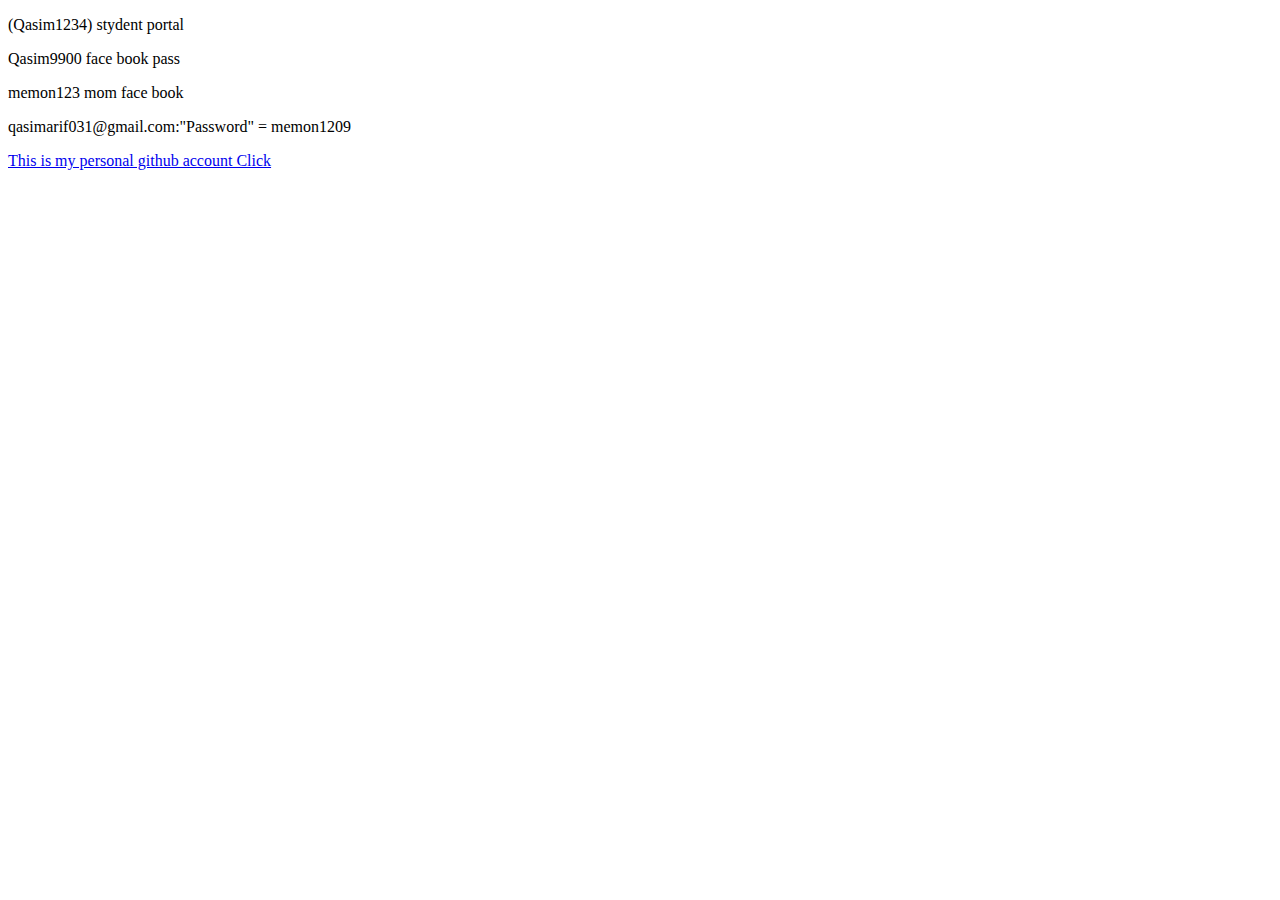
<file: password/index.html>
<!DOCTYPE html>
<html lang="en">
<head>
    <meta charset="UTF-8">
    <meta name="viewport" content="width=device-width, initial-scale=1.0">
    <title>Document</title>
</head>
<body>
    <p>(Qasim1234)  stydent portal</p>
    <p>Qasim9900     face book pass</p>
    <p>memon123 mom face book</p>
    <p>qasimarif031@gmail.com:"Password" = memon1209</p>
    <a href="https://github.com/dashboard" target="_blank">This is my personal github account  Click</a>
</body>
</html>
</file>
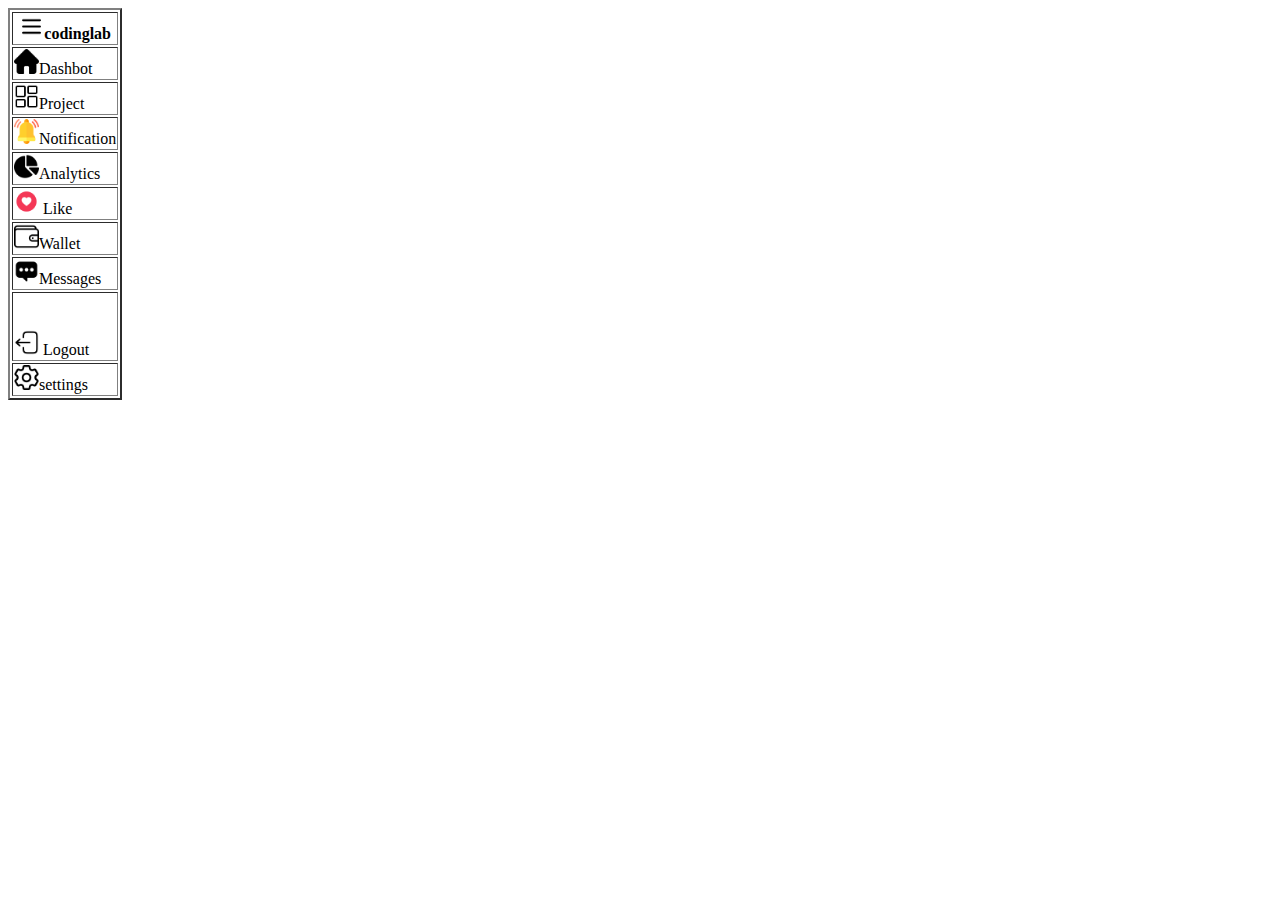
<file: Table/index.html>
<!DOCTYPE html>
<html lang="en">
<head>
    <meta charset="UTF-8">
    <meta name="viewport" content="width=device-width, initial-scale=1.0">
    <title>Assignment</title>
    <link rel="stylesheet" href="style.css">
</head>
<body>
    
    <table border="2">
        <tr>
           <th><img src="New folder/menu.png" alt="" width="25" height="25">codinglab</th>
        </tr>
        <tr>
            <td><img src="New folder/home.png" alt="" width="25" height="25">Dashbot</td>
        </tr>
        <tr>
            <td><img src="New folder/dashboard.png" alt="" width="25" height="25">Project</td>
        </tr>
        <tr>
            <td> <img src="New folder/notification.png" alt=""
           width="25" height="25"     />Notification</td> 
        </tr>
        <tr>
            <td><img src="New folder/pie-chart.png" alt="" width="25" height="25">Analytics</td>
        </tr>
        <tr>
         <td><img src="New folder/thumbs-up.png" alt=""
            width="25" height="25" /> Like</td>
        </tr>
        <tr>
            <td><img src="New folder/wallet (1).png" alt="" width="25" height="25">Wallet</td>
        </tr>
        <tr>
            <td><img src="New folder/chat-bubble.png" alt="" width="25" height="25">Messages</td>
        </tr>
        <tr>
            <td><br><br><img src="New folder/logout.png" alt="" width="25" height="25"> Logout</td>
        </tr>
        <tr>
            <td><img src="New folder/setting.png" alt="" width="25" height="25">settings</td>
        </tr>
    </table>
</body>
</html>

<!-- <img src="" alt=""> -->
</file>
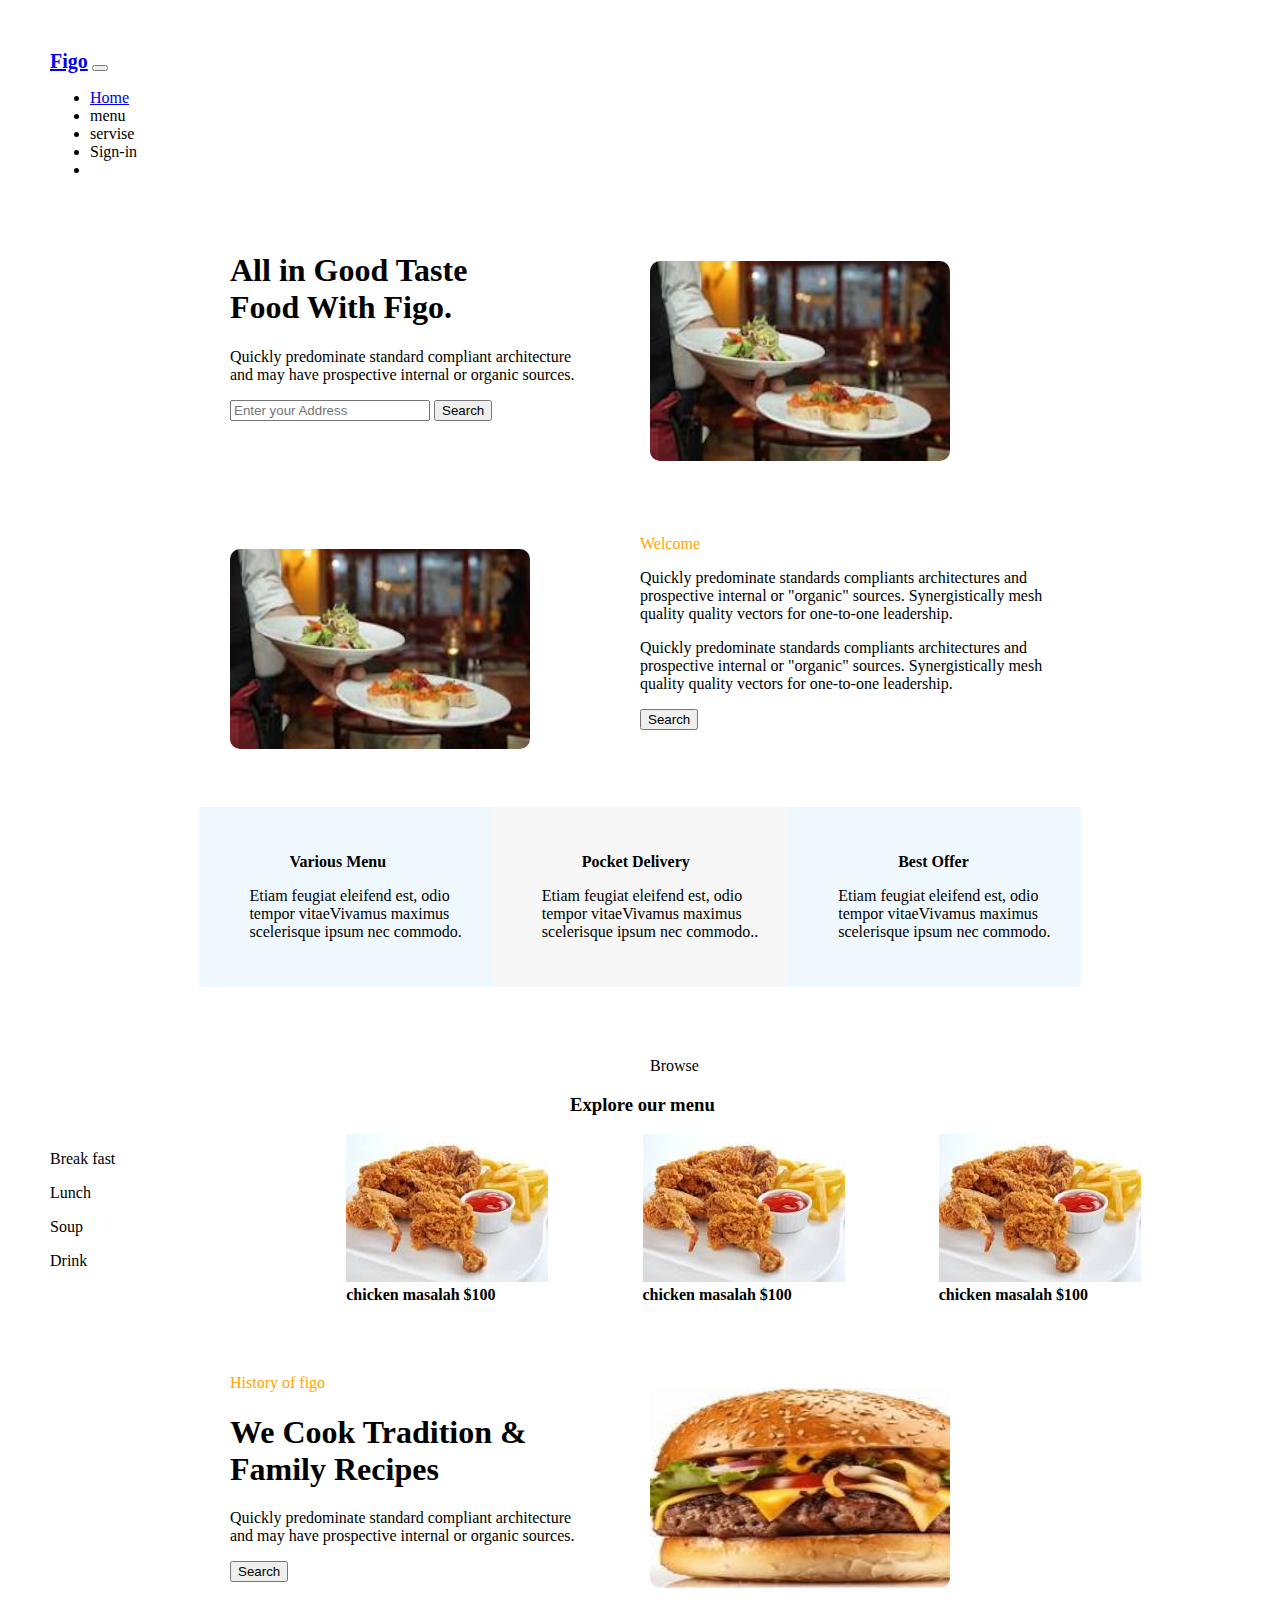
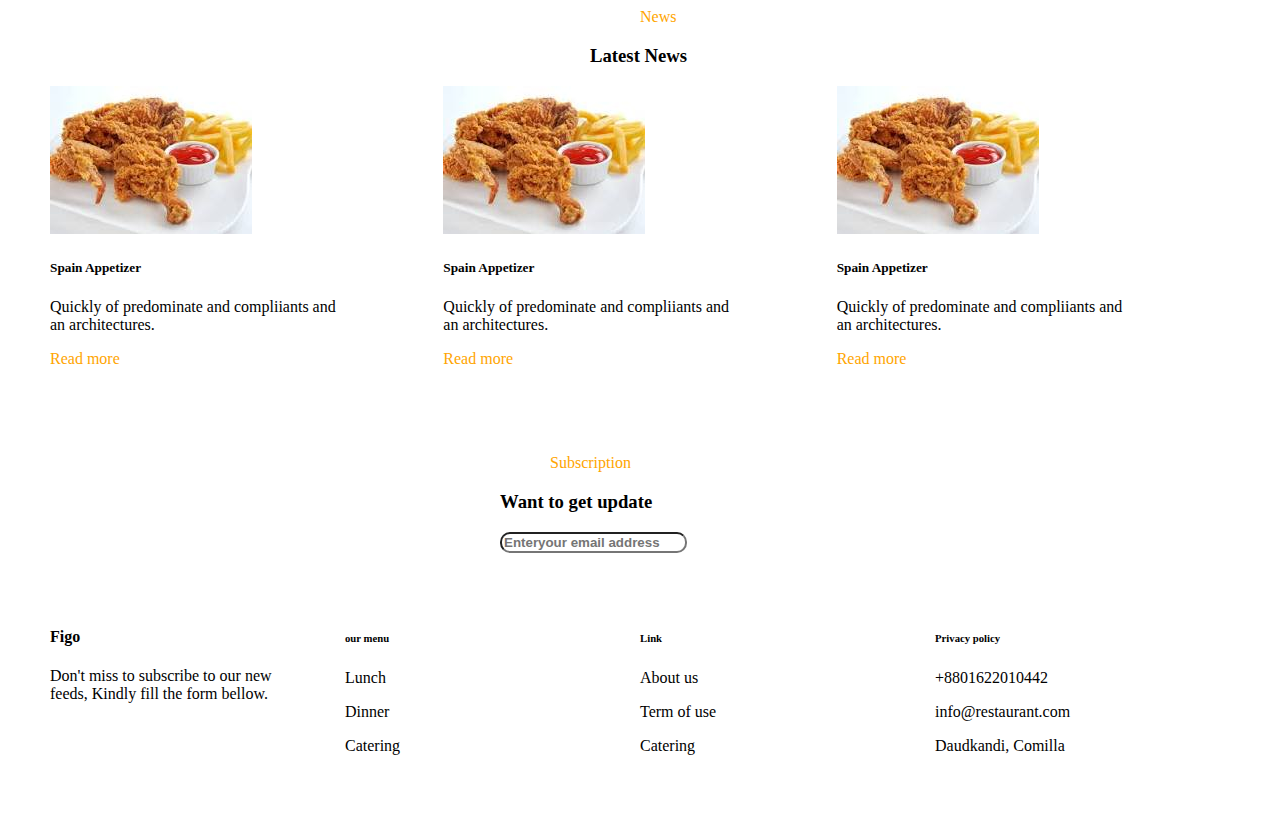
<file: web-dsigning-hakathone/index.html>
<!DOCTYPE html>
<html lang="en">
<head>
    <meta charset="UTF-8">
    <meta name="viewport" content="width=device-width, initial-scale=1.0">
    <title>Document</title>
    <script src="https://cdn.jsdelivr.net/npm/bootstrap@5.3.2/dist/js/bootstrap.bundle.min.js" integrity="sha384-C6RzsynM9kWDrMNeT87bh95OGNyZPhcTNXj1NW7RuBCsyN/o0jlpcV8Qyq46cDfL" crossorigin="anonymous"></script>
    <link href="https://cdn.jsdelivr.net/npm/bootstrap@5.3.2/dist/css/bootstrap.min.css" rel="stylesheet" integrity="sha384-T3c6CoIi6uLrA9TneNEoa7RxnatzjcDSCmG1MXxSR1GAsXEV/Dwwykc2MPK8M2HN" crossorigin="anonymous">
    <link rel="stylesheet" href="https://cdnjs.cloudflare.com/ajax/libs/font-awesome/6.5.1/css/all.min.css" integrity="sha512-DTOQO9RWCH3ppGqcWaEA1BIZOC6xxalwEsw9c2QQeAIftl+Vegovlnee1c9QX4TctnWMn13TZye+giMm8e2LwA==" crossorigin="anonymous" referrerpolicy="no-referrer" />
<link rel="stylesheet" href="style.css">
</head>
<body style="margin: 50px;">
   <div class="container-fluid">
    <nav class="navbar navbar-expand-lg">
        <div class="container-fluid">
          <a class="navbar-brand" href="#" style="font-size: 20px; font-weight: bold;">Figo</a>
          <button class="navbar-toggler" type="button" data-bs-toggle="collapse" data-bs-target="#navbarNav" aria-controls="navbarNav" aria-expanded="false" aria-label="Toggle navigation">
            <span class="navbar-toggler-icon"></span>
          </button>
          <span style="margin-left: -100px;">
          <div class="collapse navbar-collapse" id="navbarNav">
            <ul class="navbar-nav">
              <li class="nav-item">
                <a class="nav-link active" aria-current="page" href="#">Home</a>
              </li>
              <li class="nav-item">
                <a class="nav-link disabled" aria-disabled="true">menu</a>
              </li>
              <li class="nav-item">
                <a class="nav-link disabled" aria-disabled="true">servise</a>
              </li>
              <li class="nav-item">
                <a class="nav-link disabled" aria-disabled="true">Sign-in</a>
              </li>
              <li class="nav-item">
                <a class="nav-link active" aria-current="page" href="#"><i class="fa-solid fa-bag-shopping"></i></a>
              </li>
                    
          </div>
        </span>
        </div>
      </nav>
   </div>
<br><br>

   <div class="container-fluid" class="" style="display: grid; grid-template-columns: repeat(2,1fr); " class="haha">
    <div style=" margin-left: 180px;"><h1>All in Good Taste
<br>
        Food With Figo.</h1>
    <p>Quickly predominate standard compliant architecture <br>

        and may have prospective internal or organic sources.</p>
        <form class="d-flex" role="search">
            <input class="form-control me-2" type="search" placeholder="Enter your Address" aria-label="Search" style="width: 200px;">
            <button class="btn btn-outline-success" type="submit">Search</button>
          </form>
    </div>
<div style=""><img src="[data-uri]" alt="" 
        height="200px" width="300px" style=" margin-left: 10px; border-radius: 10px; margin-top: 30px;"> </div>
   </div>
   <br><br><br>

   <div class="container-fluid" class="" style="; display: grid; grid-template-columns: repeat(2,1fr); " class="haha">
    <div style=""><img src="[data-uri]" alt="" 
        height="200px" width="300px" style="margin-left: 180px; border-radius: 10px; margin-top: 30px;"> </div>
    <div> 
        <p style="color: orange;">Welcome
</p>
Quickly predominate standards compliants architectures and <br>
prospective internal or "organic" sources. Synergistically mesh <br>
quality quality vectors for one-to-one leadership.</p>
</p>
Quickly predominate standards compliants architectures and <br>
prospective internal or "organic" sources. Synergistically mesh <br>
quality quality vectors for one-to-one leadership.</p>
<button class="btn btn-outline-success" type="submit">Search</button>
    </div>

   </div>
<br><br><br>
  <div class="ccc">
    
<div class="va " style="background-color: aliceblue; padding: 30px; "> 
    <div style="margin-left: 100px; font-size: 25px;"><i class="fa-solid fa-bowl-food"></i></div>
<p style="margin-left: 60px; font-weight: bold;">Various Menu</p>
    <p style="margin-left: 20px;">Etiam feugiat eleifend est, odio <br>
        tempor vitaeVivamus maximus<br>
        scelerisque ipsum nec commodo.</p>
    </div>
    <div class="va " style="background-color: rgb(247, 247, 247); padding: 30px; "> 
        <div style="margin-left: 100px; font-size: 25px;"><i class="fa-solid fa-bowl-food"></i></div>
    <p style="margin-left: 60px; font-weight: bold;">Pocket Delivery</p>
        <p style="margin-left: 20px;">Etiam feugiat eleifend est, odio<br>
            tempor vitaeVivamus maximus <br>
            scelerisque ipsum nec commodo..</p>
        </div>
        <div class="va " style="background-color: aliceblue; padding: 30px; "> 
            <div style="margin-left: 100px; font-size: 25px;"><i class="fa-solid fa-bowl-food"></i></div>
        <p style="margin-left: 80px; font-weight: bold;">Best Offer</p>
            <p style="margin-left: 20px;">Etiam feugiat eleifend est, odio <br>
                tempor vitaeVivamus maximus<br>
                scelerisque ipsum nec commodo.</p>
            </div>
           
  </div> <br><br> <br>
  <div style="margin-left: 600px;">
    <p>Browse</p>
    <h3 style="margin-left: -80px;">Explore our menu
    </h3>
  </div>

  <div class="si">
    <div class="qa">

      <p>  Break fast</p>
      <p> Lunch</p>
      <p>     Soup</p>
      <p>Drink</p>
    

    </div>
    <div class="qa">
        <img src="images/download.jpeg" alt="">
        <span class="a">chickennn</span>
        <span style="font-weight: bold;">chicken masalah</span>
    <span style="font-weight: bold;">$100 </span>
    </div>
    
    <div class="qa">
        <img src="images/download.jpeg" alt="">
        <span class="a">chickennn</span>
        <span style="font-weight: bold;">chicken masalah</span>
    <span style="font-weight: bold;">$100 </span>
    </div>
    <div class="qa">
        <img src="images/download.jpeg" alt="">
        <span class="a">chickennn</span>
        <span style="font-weight: bold;">chicken masalah</span>
    <span style="font-weight: bold;">$100 </span>
    </div>


</div>
<br><br><br>
<div class="container-fluid" class="" style="display: grid; grid-template-columns: repeat(2,1fr); " class="haha">
    <div style=" margin-left: 180px;"><p style="color: orange;">History of figo</p>
        <h1>We Cook Tradition & <br>
            Family Recipes</h1>
    <p>Quickly predominate standard compliant architecture <br>

        and may have prospective internal or organic sources.</p>
        <button class="btn btn-outline-success" type="submit">Search</button>
    </div>
<div style=""><img src="images/download (1).jpeg" alt="" 
        height="200px" width="300px" style=" margin-left: 10px; border-radius: 10px; margin-top: 30px;"> </div>
   </div>
   
   <div style="margin-left: 50%;">
    <p style="color: orange;">News</p>
    <h3 style="margin-left: -50px; font-weight: bold;">Latest News</h3>
   </div>
   <div style=" display: grid; grid-template-columns: repeat(3,1fr);">
  
      
      <div class="card" style="width: 18rem;">
        <img src="images/download.jpeg" class="card-img-top" alt="...">
        <div class="card-body">
          <h5 class="card-title">Spain Appetizer</h5>
          Quickly of predominate and 
          compliiants and an architectures.   </p>
         <p style="color: orange;">Read more</p>
        </div>  
        
      </div>
      <div class="card" style="width: 18rem;">
        <img src="images/download.jpeg" class="card-img-top" alt="...">
        <div class="card-body">
          <h5 class="card-title">Spain Appetizer</h5>
          Quickly of predominate and 
          compliiants and an architectures.   </p>
         <p style="color: orange;">Read more</p>
        </div>  
      </div>
      <div class="card" style="width: 18rem;">
        <img src="images/download.jpeg" class="card-img-top" alt="...">
        <div class="card-body">
          <h5 class="card-title">Spain Appetizer</h5>
          Quickly of predominate and 
          compliiants and an architectures.   </p>
         <p style="color: orange;">Read more</p>
        </div> 
   </div>

   </div>
   <br><br><br>
   <div>
   <p style="color: orange; margin-left: 500px;">Subscription</p>  
   <h3 style="font-weight: bold; margin-left: 450px;">Want to get update</h3>
   <input type="text" width="300px" placeholder="Enteryour email address"  style="border-radius: 10px;  font-weight: bold; margin-left: 450px;">
</div>

<br><br><br>

<footer>

    <div style="display: grid; grid-template-columns: repeat(4,1fr); column-gap: 0px;">
        <div class="da">
            <h4 style="font-weight: bold;">Figo</h4>
            <p>Don't miss to subscribe to our new <br>
                feeds, Kindly fill the form bellow.</p>
        </div>
        <div class="da">
           <h6>our menu</h6>
           <p>Lunch</p>
           <p>Dinner</p>
           <p>Catering</p>
        </div>
        <div class="da">
            <h6>Link </h6>
           <p>About us</p>
           <p>Term of use</p>
           <p>Catering</p>
        </div>
        <div class="da">
            <h6>Privacy policy</h6>
           <p>+8801622010442</p>
           <p>info@restaurant.com</p>
           <p>Daudkandi, Comilla</p>
        </div>
    </div>
</footer>
</body>
</html>
</file>
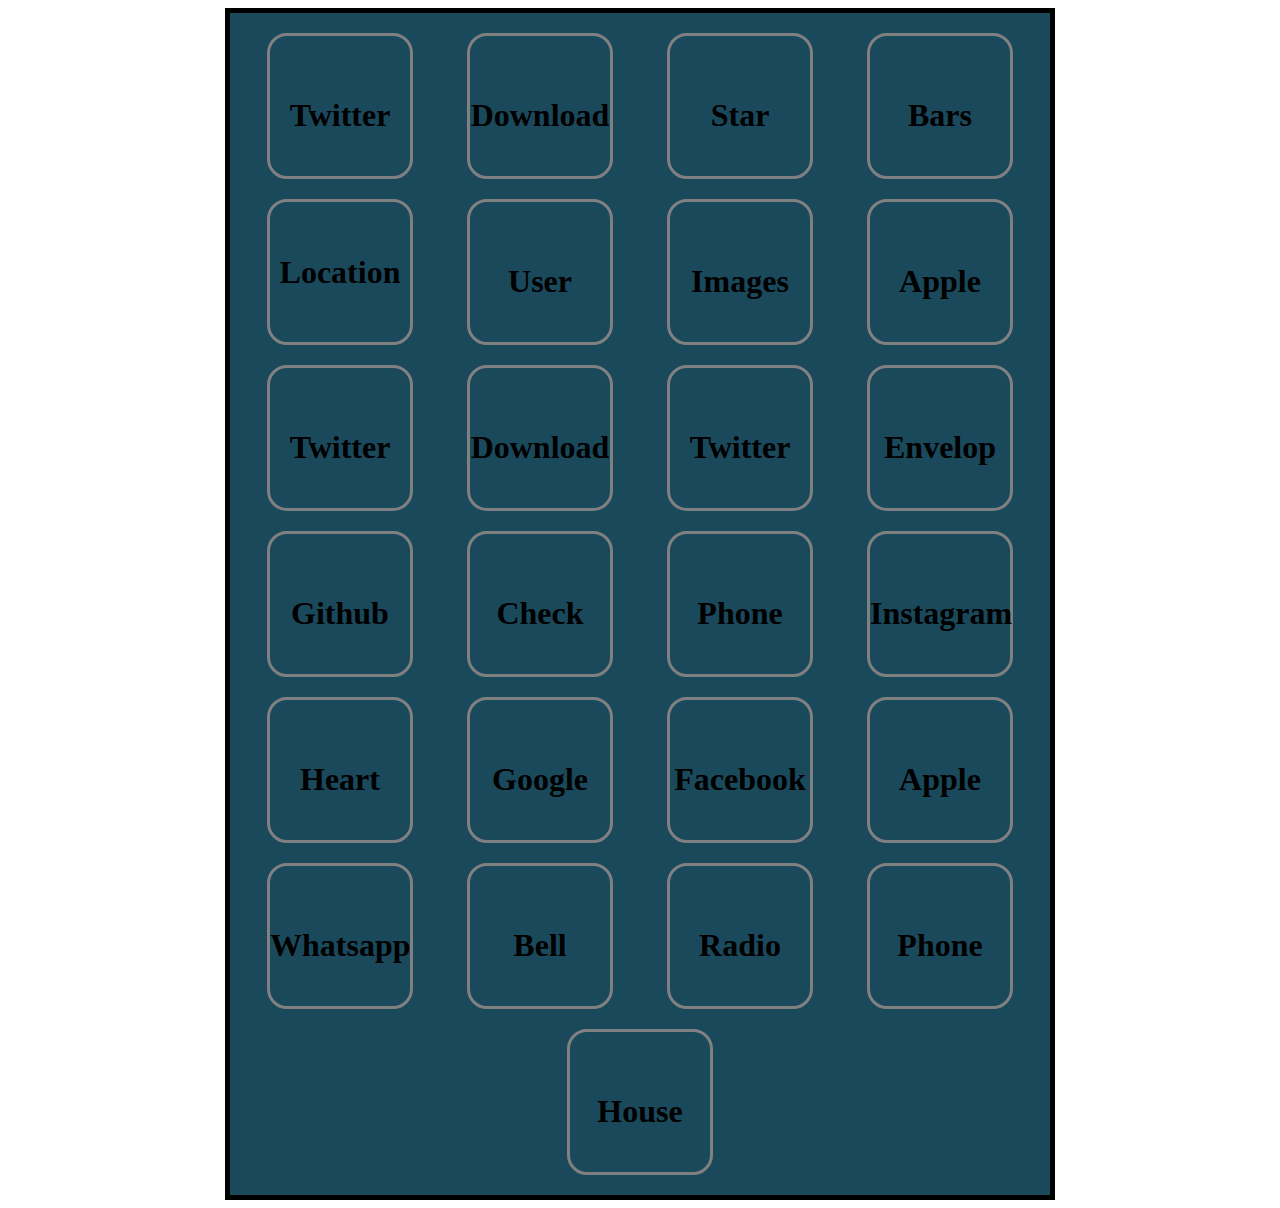
<file: prac/Flex display/index.html>
<!DOCTYPE html>
<html lang="en">
<head>
    <meta charset="UTF-8">
    <meta name="viewport" content="width=device-width, initial-scale=1.0">
    <title>Document</title>
    <link rel="stylesheet" href="https://cdnjs.cloudflare.com/ajax/libs/font-awesome/6.5.1/css/all.min.css" integrity="sha512-DTOQO9RWCH3ppGqcWaEA1BIZOC6xxalwEsw9c2QQeAIftl+Vegovlnee1c9QX4TctnWMn13TZye+giMm8e2LwA==" crossorigin="anonymous" referrerpolicy="no-referrer" />
    <link rel="stylesheet" href="style.css">
</head>
<body>
       
    <div id="container">
        
        <div class="box">
            <i class="fa-brands fa-twitter"></i> <br />
            <h1>
Twitter
            </h1>
        </div>
        <div class="box">
            <i class="fa-solid fa-download"></i> <br />
            <h1>
Download
            </h1>
            
        </div>
        <div class="box">
            <i class="fa-regular fa-star"></i><br />
            <h1>
Star
            </h1>
            
        </div>
        <div class="box">
            <i class="fa-solid fa-bars"></i><br />
            <h1>
Bars
            </h1>
            
        </div>
        <div class="box">
            <i class="fa-solid fa-location-dot"></i><br />
            <h1>
Location
            </h1>
            <br />
        </div>
        <div class="box">
            <i class="fa-solid fa-user"></i><br />
            <h1>
User
            </h1>
            
        </div>
        <div class="box">
            <i class="fa-solid fa-image"></i><br />
            <h1>
Images
            </h1>
            
        </div>
        <div class="box">
            <i class="fa-brands fa-apple"></i><br />
            <h1>
Apple
            </h1>
        </div>
        <div class="box">
            <i class="fa-brands fa-twitter"></i> <br />
            <h1>
Twitter
            </h1>
        </div>
        <div class="box">
            <i class="fa-solid fa-download"></i> <br />
            <h1>
Download
            </h1>
            
        </div>
        <div class="box">
            <i class="fa-regular fa-twitter"></i><br />
            <h1>
Twitter
            </h1>
            
        </div>

        <div class="box">
            <i class="fa-solid fa-envelope"></i><br />
            <h1>
Envelop
            </h1>
            
        </div>
        <div class="box">
            <i class="fa-brands fa-github"></i><br />
            <h1>
Github
            </h1>
            
        </div>
        <div class="box">
            <i class="fa-solid fa-check"></i><br />
            <h1>
Check
            </h1>
        </div>
        <div class="box">
            <i class="fa-solid fa-phone"></i><br />
            <h1>
Phone
            </h1>
        </div>
        <div class="box">
            <i class="fa-brands fa-instagram"></i><br />
            <h1>
Instagram
            </h1>
        </div>
        <div class="box">
            <i class="fa-solid fa-heart"></i><br />
            <h1>
Heart
            </h1>
        </div>
        <div class="box">
            <i class="fa-brands fa-google"></i><br />
            <h1>
Google
            </h1>
        </div>
        <div class="box">
            <i class="fa-brands fa-facebook"></i><br />
            <h1>
Facebook
            </h1>
        </div>
        <div class="box">
            <i class="fa-brands fa-apple"></i><br />
            <h1>
Apple
            </h1>
        </div>
        <div class="box">
            <i class="fa-brands fa-whatsapp"></i><br />
            <h1>
Whatsapp
            </h1>
        </div>
        <div class="box">
            <i class="fa-solid fa-bell"></i><br />
            <h1>
Bell
            </h1>
        </div>
        <div class="box">
            <i class="fa-solid fa-radio"></i><br />
            <h1>
Radio
            </h1>
        </div>
        <div class="box">
            <i class="fa-solid fa-phone"></i><br />
            <h1>
Phone
            </h1>
        </div>
        <div class="box">
            <i class="fa-solid fa-house"></i><br />
            <h1>
               House
            </h1>
            </div>
    </div>
    
</div>
</body>
</html>
</file>
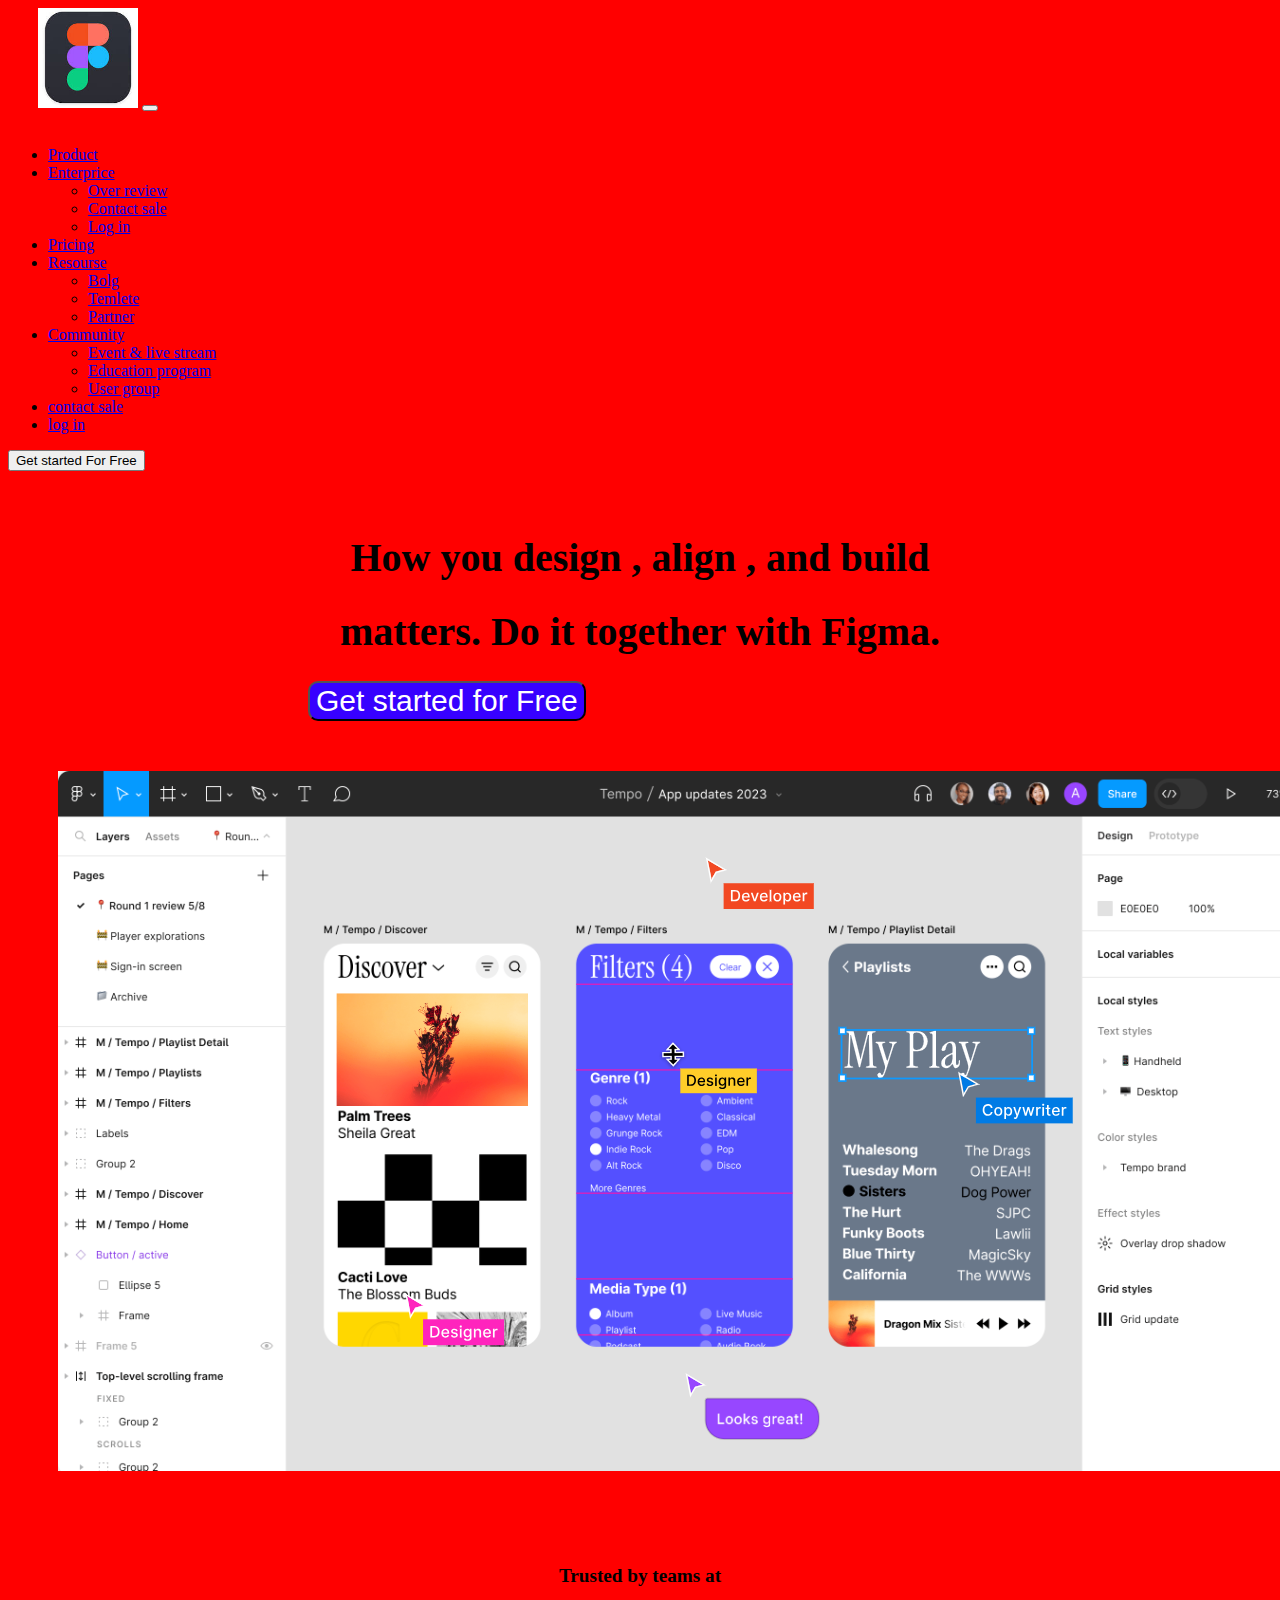
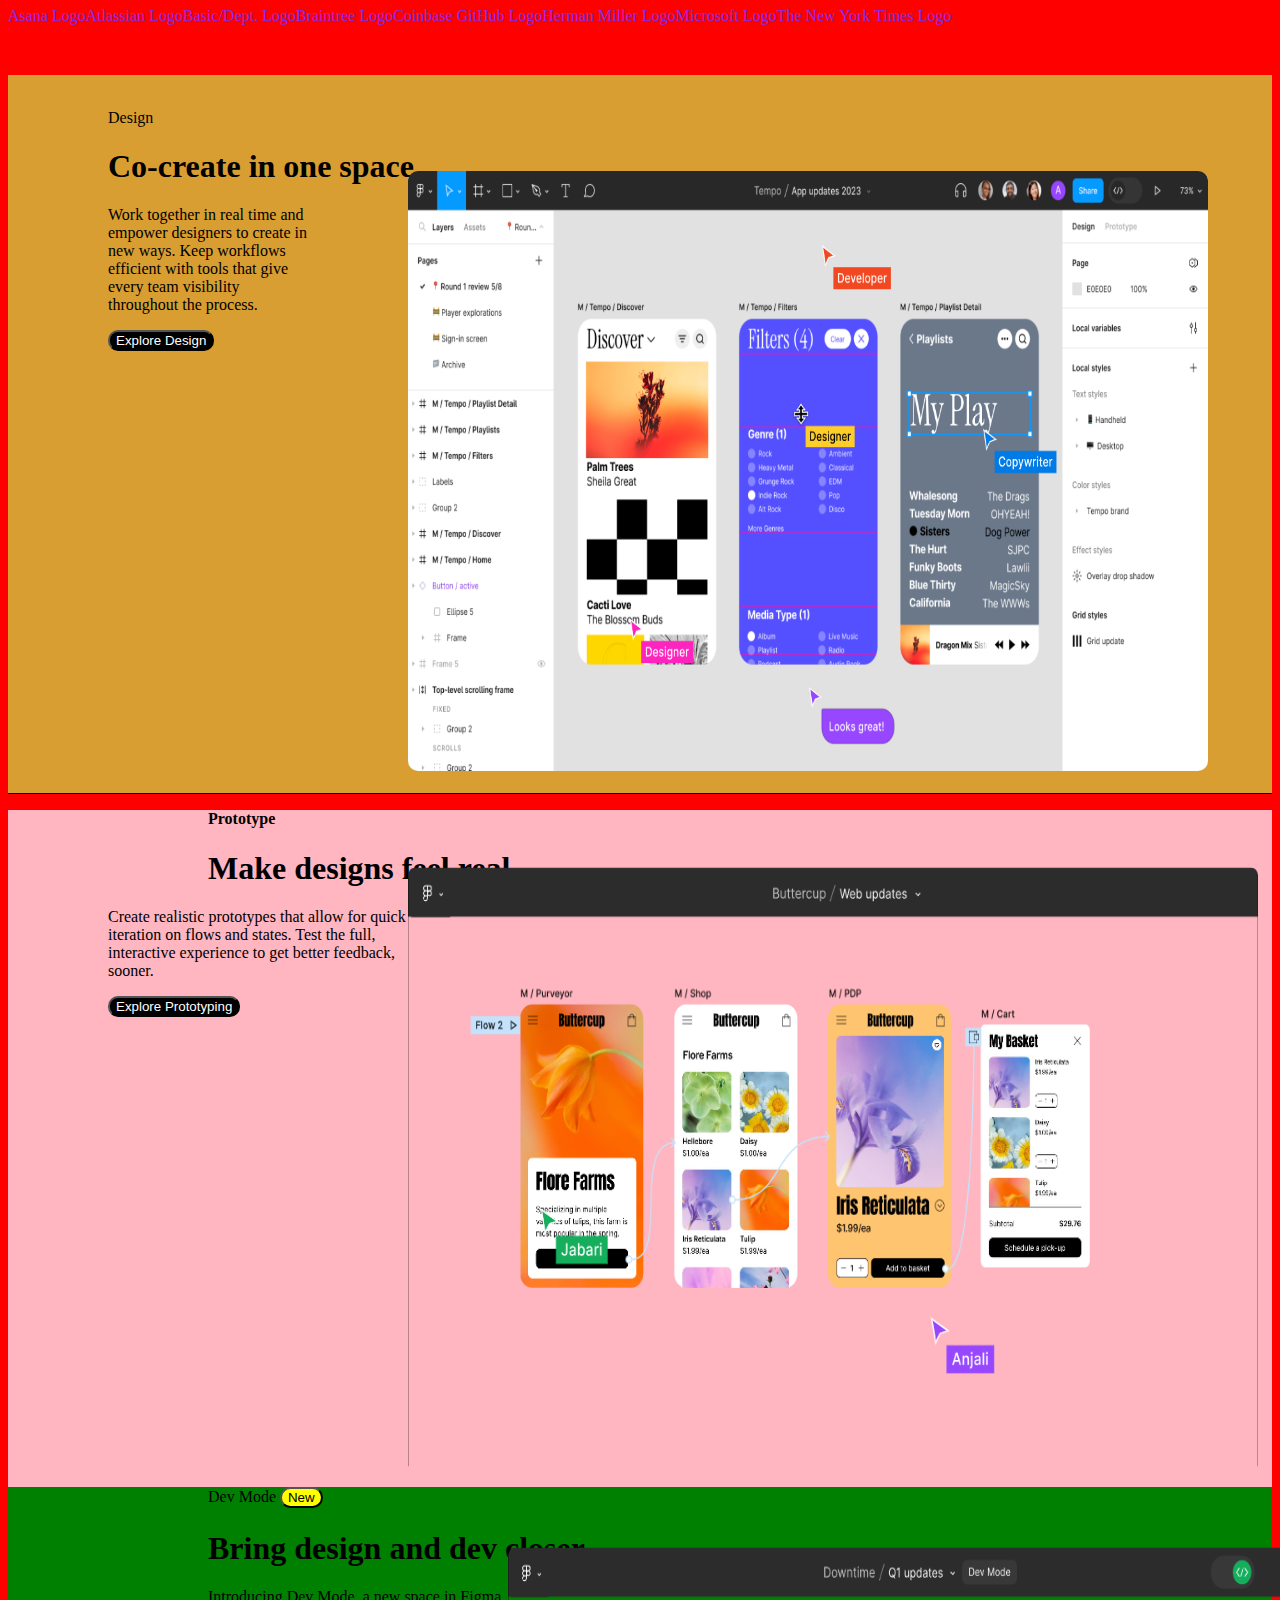
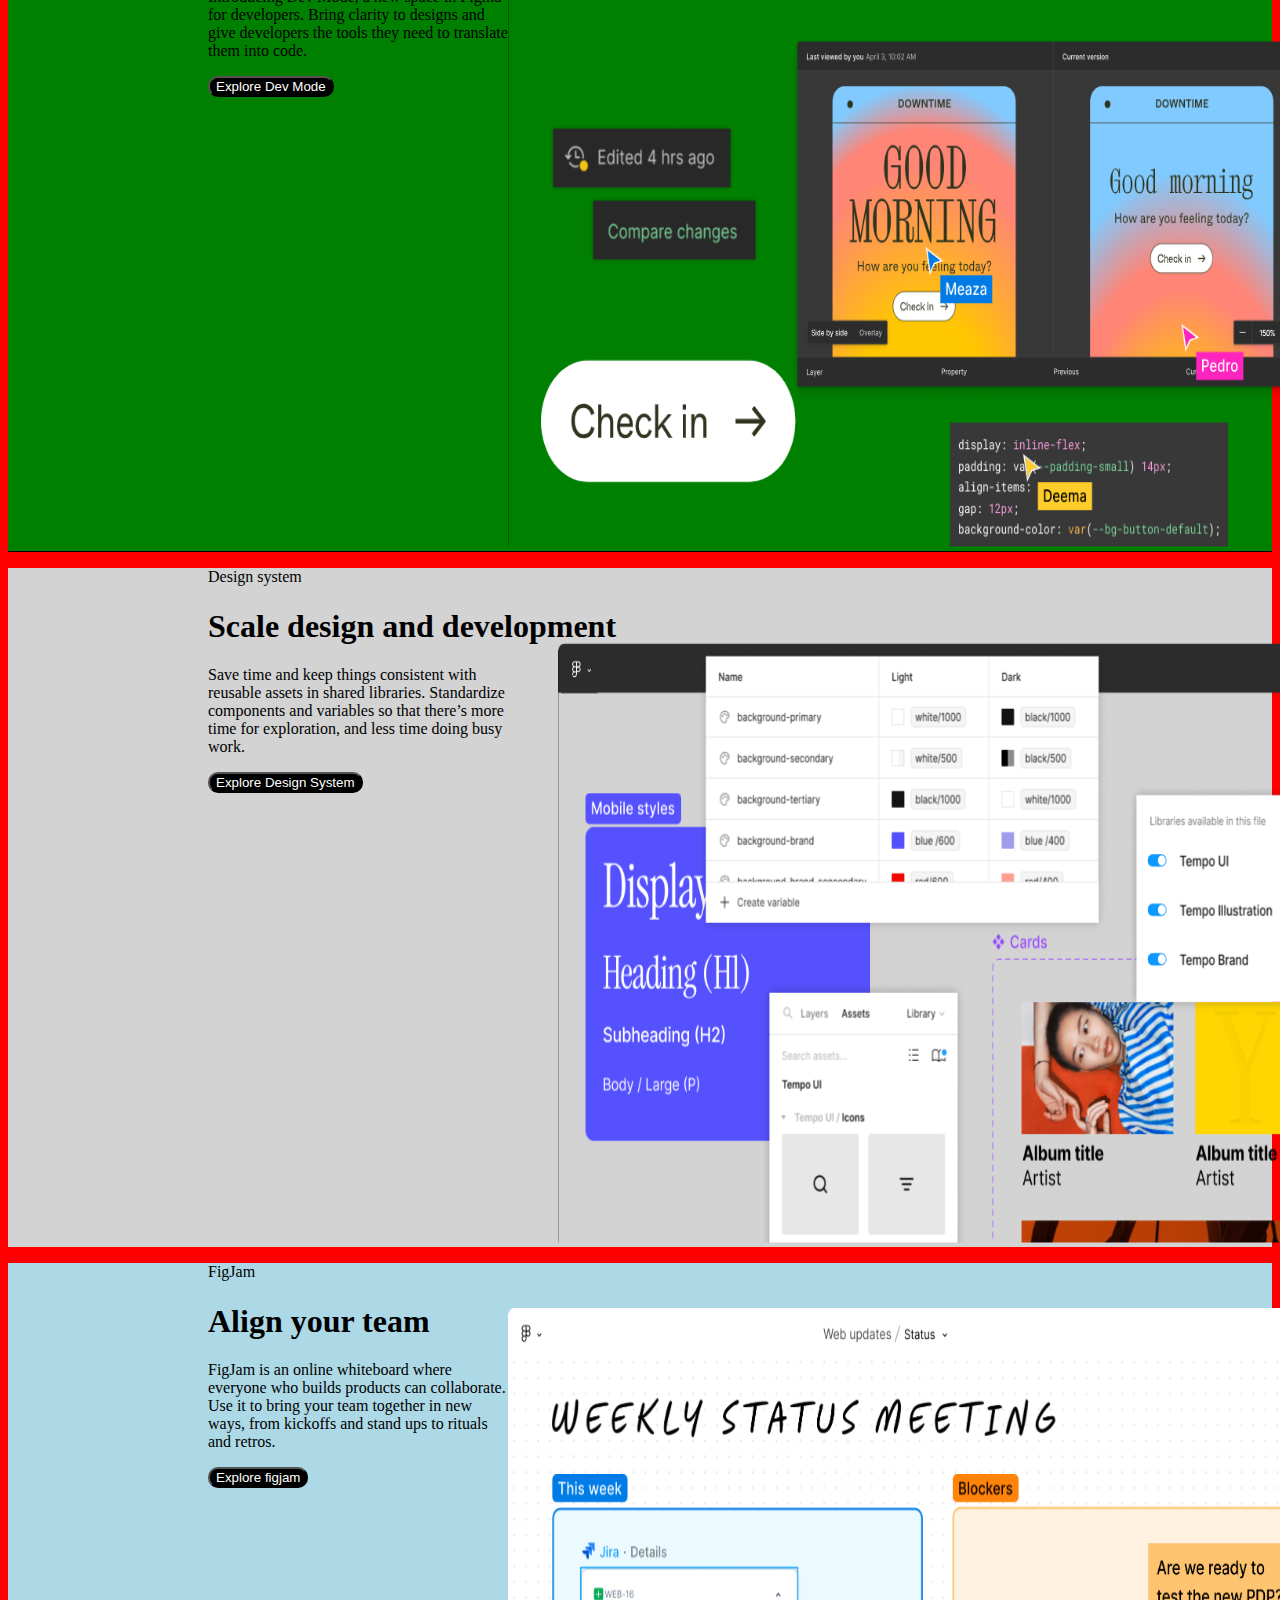
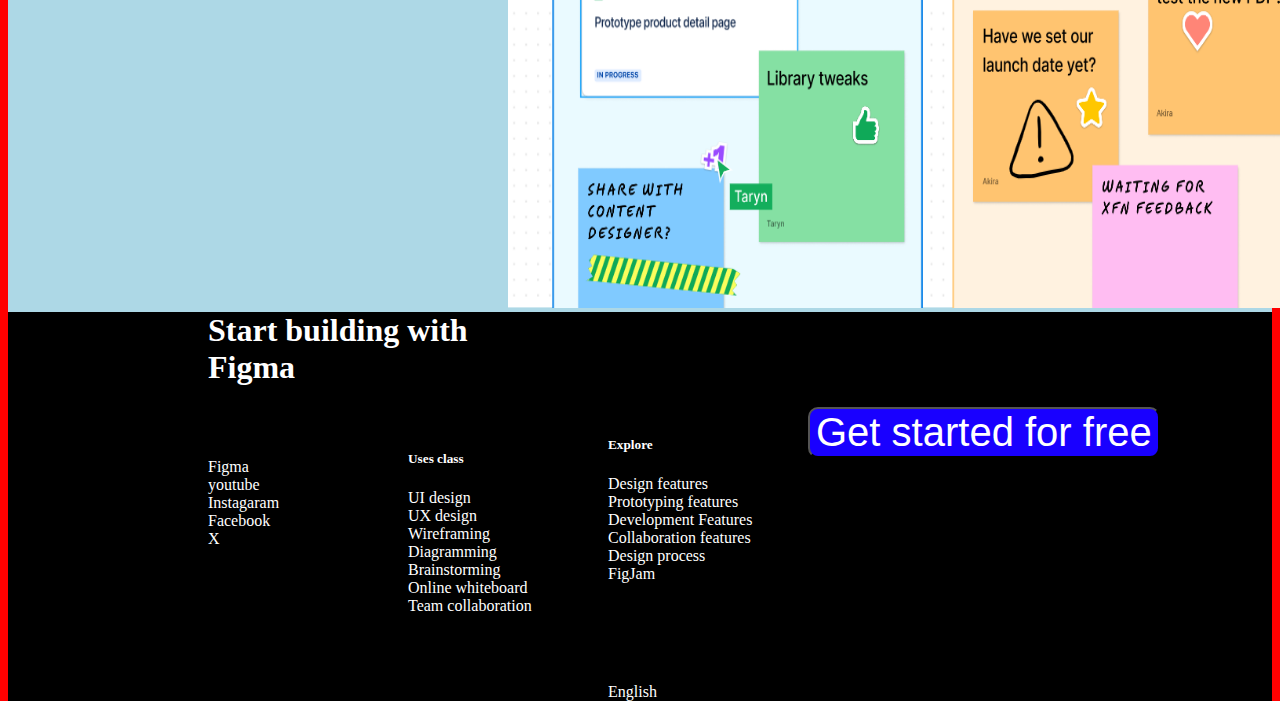
<file: Table/figma-website/index.html>
<!DOCTYPE html>
<html lang="en">

<head>
  <meta charset="UTF-8">
  <meta name="viewport" content="width=device-width, initial-scale=1.0">
  <title>Document</title>
  <link rel="stylesheet" href="https://cdnjs.cloudflare.com/ajax/libs/font-awesome/6.5.1/css/all.min.css"
    integrity="sha512-DTOQO9RWCH3ppGqcWaEA1BIZOC6xxalwEsw9c2QQeAIftl+Vegovlnee1c9QX4TctnWMn13TZye+giMm8e2LwA=="
    crossorigin="anonymous" referrerpolicy="no-referrer" />
  <link rel="stylesheet" href="style.css">
  <script src="https://cdn.jsdelivr.net/npm/bootstrap@5.3.2/dist/js/bootstrap.bundle.min.js"
    integrity="sha384-C6RzsynM9kWDrMNeT87bh95OGNyZPhcTNXj1NW7RuBCsyN/o0jlpcV8Qyq46cDfL"
    crossorigin="anonymous"></script>
  <link href="https://cdn.jsdelivr.net/npm/bootstrap@5.3.2/dist/css/bootstrap.min.css" rel="stylesheet"
    integrity="sha384-T3c6CoIi6uLrA9TneNEoa7RxnatzjcDSCmG1MXxSR1GAsXEV/Dwwykc2MPK8M2HN" crossorigin="anonymous">
</head>

<body>
  <nav class="navbar navbar-expand-lg bg-body-tertiary">
    <div class="container-fluid">
      <span style="margin-left: 30px;"></span>
      <a class="navbar-brand" href="#"><img
          src="[data-uri]"
          alt="" width="100px" height="100px" /></a>
      <button class="navbar-toggler" type="button" data-bs-toggle="collapse" data-bs-target="#navbarNavDropdown"
        aria-controls="navbarNavDropdown" aria-expanded="false" aria-label="Toggle navigation">
        <span class="navbar-toggler-icon"></span>
      </button>
      <div class="collapse navbar-collapse" id="navbarNavDropdown">
        <ul class="navbar-nav">
          <span style="margin-left: 400px;"></span>
          <li class="nav-item">
            <a class="nav-link active" aria-current="page" href="#">Product</a>
          </li>
          <li class="nav-item dropdown">
            <a class="nav-link dropdown-toggle" href="#" role="button" data-bs-toggle="dropdown" aria-expanded="false">
              Enterprice
            </a>
            <ul class="dropdown-menu">
              <li><a class="dropdown-item" href="#">Over review</a></li>
              <li><a class="dropdown-item" href="#">Contact sale </a></li>
              <li><a class="dropdown-item" href="#"> Log in </a></li>
            </ul>
          </li>
          <li class="nav-item">
            <a class="nav-link" href="#">Pricing</a>
          </li>
          <li class="nav-item dropdown">
            <a class="nav-link dropdown-toggle" href="#" role="button" data-bs-toggle="dropdown" aria-expanded="false">
              Resourse
            </a>
            <ul class="dropdown-menu">
              <li><a class="dropdown-item" href="#">Bolg</a></li>
              <li><a class="dropdown-item" href="#">Temlete</a></li>
              <li><a class="dropdown-item" href="#">Partner</a></li>
            </ul>
          </li>
          <li class="nav-item dropdown">
            <a class="nav-link dropdown-toggle" href="#" role="button" data-bs-toggle="dropdown" aria-expanded="false">
              Community
            </a>
            <ul class="dropdown-menu">
              <li><a class="dropdown-item" href="#">Event & live stream</a></li>
              <li><a class="dropdown-item" href="#"> Education program </a></li>
              <li><a class="dropdown-item" href="#"> User group</a></li>
            </ul>
          </li>
          <li class="nav-item">
            <a class="nav-link" href="#">contact sale</a>
          </li>
          <li class="nav-item">
            <a class="nav-link" href="#">log in</a>
          </li>
        </ul>
        <button class="btn btn-outline-success me-2" type="button">Get started For Free </button>
      </div>
    </div>
  </nav>
  <br /> <br />
  <h1 style="font-size: 40px; text-align: center;">How you design <i class="fa-solid fa-pen-nib"></i>, align , and build
    <i class="fa-solid fa-code"></i>
  </h1>
  <h1 style="font-size: 40px; text-align: center;">matters. Do it together with Figma.</h1>
  <div>
    <button
      style="margin-left: 300px;  background-color: rgb(55, 0, 255); color: white; border-radius: 10px; font-size: 30px;">Get
      started for Free</button>
  </div>
  <img src="image/download (1).png" alt=""
    style="margin-left: 50px;margin-bottom: 50px;margin-top: 50px;margin-right: 50px; " class="animate__animated animate__bounceanimate__backInUp">
  <p style="font-size: larger; font-weight: bold; text-align: center; margin-top: 40px;">Trusted by teams at</p>
  <div class="child" style="">
   <span style="justify-content: center; color: blueviolet;"> Asana LogoAtlassian LogoBasic/Dept. LogoBraintree LogoCoinbase GitHub LogoHerman Miller LogoMicrosoft LogoThe New York Times Logo</span>
  </div>
  <div class="grid" style="margin-top: 50px;">
    <span class="left" style="color: rgb(0, 0, 0); margin: 100px ;  margin-left: 100px;">
      <p style="margin-left: 100px;">Design</p>
      <h1 style="margin-left: 100px;">Co-create in one space</h1>
      <div class="grid_child">
        <p style="margin-left: 100px;">Work together in real time and
          empower designers to create in
          new ways. Keep workflows
          efficient with tools that give every
          team visibility throughout
          the process.</p>
        <button style="margin-left: 100px;  background-color: black; color: white; border-radius: 10px;">Explore
          Design</button>
    </span>
    <img src="image/fig.png" alt="" width="800px" height="600px"
      style="margin-left: 400px; margin-top: -180px; border-radius: 10px;">
  </div>
  </div>
  <div style="border: 1px solid black; height: 700px; display: ; background-color: lightpink;    border-left: 30px;
  border-right: 30px;
  border-top: 30px;">
    <span style="margin-bottom: 50px;"></span>
    <p style="font-weight: bold; margin-left: 200px;">Prototype</p>
    <div style="font-weight: bold; margin-left: 200px;">
      <h1>Make designs feel real</h1>
    </div>
    <p
      style="border: 1px solid black; width: 300px; margin-left: 100px; border-left: 30px; border-right: 30px; border-top: 30px; border-bottom: 30px;">
      Create realistic prototypes that allow for quick iteration on flows and states. Test the full, interactive
      experience to get better feedback, sooner.</p><button
      style="margin-left: 100px; border-radius: 10px; background-color: black; color: white;">Explore
      Prototyping</button>
    <img src="image/download.png" alt="" width="850px" height="600px" style="margin-left: 400px; margin-top: -150px;">
    <div
      style="border: 1px solid black;  border-left: 30px; border-right: 30px; border-top: 30px; background-color: green;">
      <p style="margin-left: 200px;">Dev Mode <button
          style="border-radius: 20px; background-color: yellow;">New</button></p>
      <h1 style="margin-left: 200px;">Bring design and dev closer</h1>
      <p
        style="border: 1px solid black;  border-left: 30px; border-right: 30px; border-top: 30px; border-bottom: 30px; width: 300px; margin-left: 200px;">
        Introducing Dev Mode, a new space in Figma for developers. Bring clarity to designs and give developers the
        tools they need to translate them into code.</p>
      <button style="margin-left: 200px; background-color: black; color: white; border-radius: 10px;">Explore Dev Mode
      </button>
      <img src="image/download (2).png" alt="" width="800px" height="600px"
        style="margin-left: 500px;  margin-top: -150px;">
    </div>
    <div style="background-color: lightgrey;">
      <p style="margin-left:200px;">Design system</p>
      <h1 style="margin-left:200px;">Scale design and development</h1>
      <div
        style="border: 1px solid black; width: 300px; margin-left: 200px;  border-left: 30px; border-right: 30px; border-top: 30px; border-bottom: 30px;">
        <p>
          Save time and keep things consistent with reusable assets in shared libraries. Standardize components and
          variables so that there’s more time for exploration, and less time doing busy work.
        </p>
      </div>
      <button style="margin-left: 200px; background-color: black; color: white; border-radius: 10px;">Explore Design
        System</button>
      <div>
        <img src="image/download (3).png" alt="" width="800px" height="600px"
          style="margin-left: 550px; margin-top: -150px;">
      </div>
    </div>
    <div style="background-color: lightblue;">
      <p style="margin-left:200px;">FigJam </p>
      <h1 style="margin-left:200px;">Align your team</h1>
      <div
        style="border: 1px solid black; border-left: 30px; border-right: 30px; border-top: 30px; border-bottom: 30px; width: 300px; margin-left: 200px;">
        <p>FigJam is an online whiteboard where everyone who builds products can collaborate. Use it to bring your team
          together in new ways, from kickoffs and stand ups to rituals and retros.</p>
      </div>
      <button
        style="background-color: black; margin-left: 200px; background-color: black; color: white; border-radius: 10px;">Explore
        figjam</button>
      <div>
        <img src="image/download (4).png" alt="" width="800px" height="600px"
          style="margin-left: 500px; margin-top: -180px;">
      </div>
    </div>
    <div style="background-color: black;">
      <div
        style="border: 1px solis black; width: 300px; color: rgb(255, 255, 255); margin-left: 200px; margin-top: 0px;">
        <h1 style="margin-top: 0px;">Start building with Figma</h1>
      </div>
      <button
        style=" margin-left: 800px; background-color: rgb(25, 0, 255); color: white; border-radius: 10px; font-size: 40px;">Get
        started for free</button>
      <div style="color: #ffffff; margin-left: 200px;">
        <div> <i class="fa-brands fa-figma"></i> Figma </div>
        <div> <i class="fa-brands fa-youtube"></i>youtube</div>
        <div> <i class="fa-brands fa-instagram"></i> Instagaram</div>
        <div> <i class="fa-brands fa-facebook"></i> Facebook</div>
        <div> <i class="fa-brands fa-twitter"></i> X</div>
      </div>
      <div style="color: #ffffff; margin-left: 400px; margin-top: -120px;">
        <div>
          <h5>Uses class</h5>
        </div>
        <div> UI design</div>
        <div> UX design</div>
        <div> Wireframing</div>
        <div> Diagramming</div>
        <div> Brainstorming</div>
        <div> Online whiteboard</div>
        <div> Team collaboration</div>
      </div>
      <div style="color: #ffffff; margin-left: 600px; margin-top: -200px;">
        <div>
          <h5>Explore</h5>
        </div>
        <div> Design features</div>
        <div> Prototyping features</div>
        <div> Development Features</div>
        <div> Collaboration features</div>
        <div> Design process</div>
        <div> FigJam</div>
      </div>
      <div style="margin-left: 600px; margin-top: 100px; color: #ffffff;">
        <i class="fa-solid fa-globe"></i>English<i class="fa-solid fa-arrow-down"></i>
      </div>
    </div>
</body>

</html>
</file>
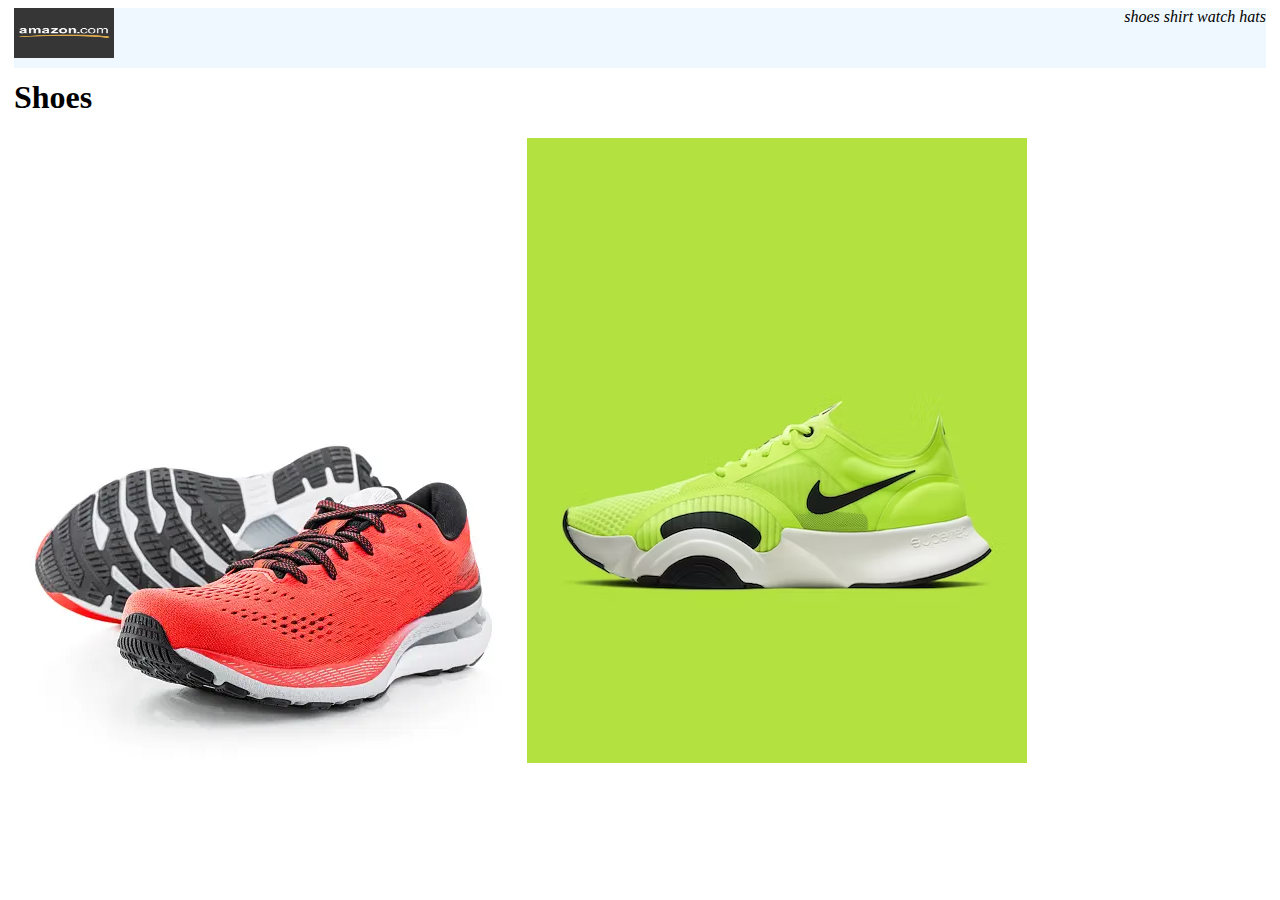
<file: Table/web-site_ecomerse/index.html>
<!DOCTYPE html>
<html lang="en">
<head>
    <meta charset="UTF-8">
    <meta name="viewport" content="width=device-width, initial-scale=1.0">
    <title>Document</title>
    <link rel="stylesheet" href="https://cdnjs.cloudflare.com/ajax/libs/font-awesome/6.5.1/css/all.min.css" integrity="sha512-DTOQO9RWCH3ppGqcWaEA1BIZOC6xxalwEsw9c2QQeAIftl+Vegovlnee1c9QX4TctnWMn13TZye+giMm8e2LwA==" crossorigin="anonymous" referrerpolicy="no-referrer" />  
    <link rel="stylesheet" href="style.css">

</head>
<body>
    <nav>
        <div class="parent">
        
         <img src="icons/amazon.png" alt="" width="100px" height="50px" >
        <div>
          <i class="fa-solid fa-shoe-prints" > shoes</i>
         <i class="fa-sharp fa-solid fa-shirt">shirt</i>
         <i class="fa-solid fa-clock">watch</i>       
          <i class="fa-solid fa-hat-cowboy">hats</i>
             <i class="fa-solid fa-cart-shopping"></i>
         <i class="fa-solid fa-bell"></i>
        </div>
    </div>

    <h1>Shoes</h1>
    <div>
        <img src="icons/istockphoto-1453810805-170667a.webp" alt="best shoes">
        <img src="icons/photo-1606107557195-0e29a4b5b4aa.avif" alt="">
    </div>
    </nav>
</body>
</html>
</file>
<file: Table/style.css>

</file>
<file: web-dsigning-hakathone/style.css>
body{
 border: none;

}
.ccc{
   
    display: grid;
    grid-template-columns: repeat(3,1fr);
;
    display: flex;
    justify-content: center;
}
.va{
   

}
.a{
    visibility: hidden;
}
.si{
    display: grid;
    grid-template-columns: repeat(4,1fr);
  column-gap: 5px;
}
.qa{
    
}
@media (max-width: 900px){
    .haha{
        display: grid;
        grid-template-columns: repeat(1, 1fr);
    }
}
</file>
<file: prac/Flex display/style.css>
#container{   
     border: 5px solid black;
    width: 800px;
min-height: 400px;
     flex-wrap: wrap;
     justify-content: center;
     margin: 0px auto;
     min-height: 800px; 
     display: flex;
     justify-content: space-around;
     align-items: center;
     flex-direction: row;
     padding: 10px;
      background-color:    rgb(26, 73, 92) 
  }
/* {
    text-align: center;
    margin: 0px;
     font-size: 20px; 
     margin-top: 4px;
} */
.box{
    height: 140px;
    width: 140px;
    border: 3px solid grey;
    border-radius: 20px;
    margin: 10px;
    display: flex;
     justify-content: center;
    flex-direction: column;
  align-items: center; 
  flex-wrap: wrap;
}
i{
    font-size: xx-large;
}
.box:hover{
    color: black;
    background-color: antiquewhite;
}
body{
    background-color: url(images/download.jpg);
    
}
</file>
<file: Table/figma-website/style.css>
body{
    background-color: rgb(255, 0, 0);
}
.child{
    gap: 20px;
    color: rgb(8, 8, 8);
}
.grid{
    border: 1px solid rgb(0, 0, 0);
    border-left: 30px;
    border-right: 30px;
    border-top: 30px;
    background-color: rgb(216, 158, 49);
    
}
.grid_child{
    border: 1px solid rgb(0, 0, 0);
    width: 300px;  
    border-left: 30px;
    border-right: 30px;
    border-top: 30px;
    border-bottom: 30px;
}
.left{
   
}


















@media (max-width 600)
{
    body{
        background-color: blue;
    font-size: 
    }
}
</file>
<file: Table/web-site_ecomerse/style.css>
nav{
    height: 60px;
    background-color: aliceblue;
    justify-content: space-between;
    margin-left: 6px;
    margin-right: 6px;
}
 .parent{
    color: black;
    display: flex;
    justify-content: space-between;
} 
h1{
    justify-content: center;
    color: black;
}
</file>
